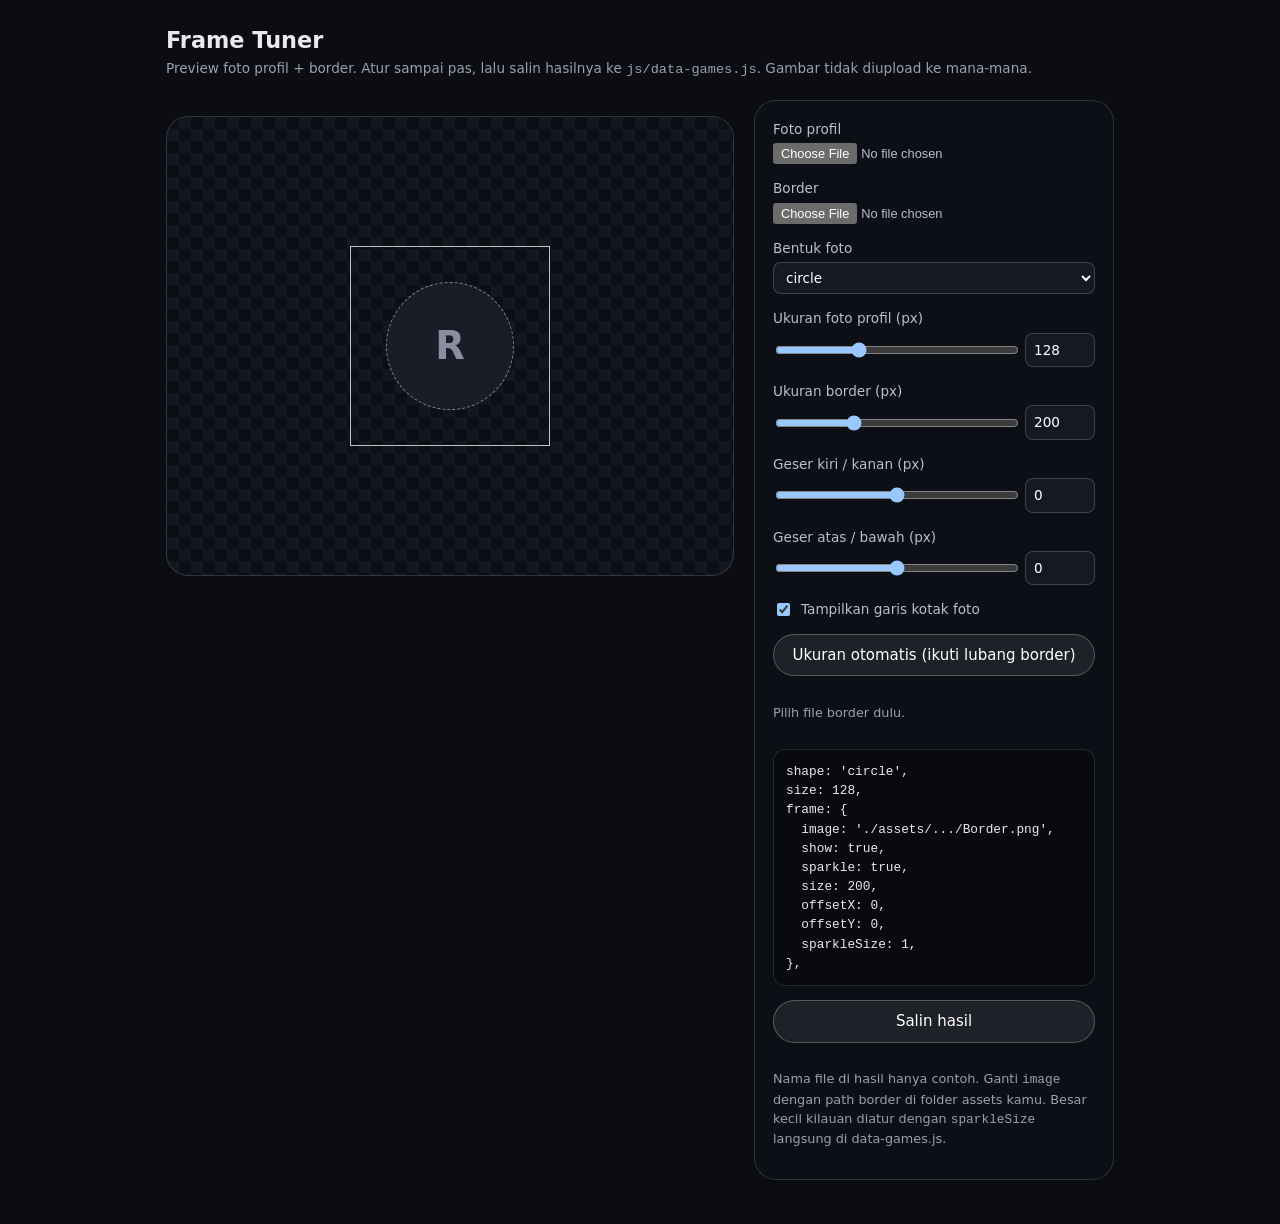
<file: tools/frame-tuner.html>
<!doctype html>
<html lang="id">
<head>
  <meta charset="utf-8" />
  <meta name="viewport" content="width=device-width, initial-scale=1" />
  <title>Frame Tuner - Ryce</title>
  <style>
    :root { color-scheme: dark; }
    * { box-sizing: border-box; }
    body { margin: 0; font: 15px/1.5 system-ui, sans-serif; background: #0b0d12; color: #e8eaf0; }
    main { max-width: 980px; margin: 0 auto; padding: 24px 16px 48px; display: grid; gap: 20px; grid-template-columns: minmax(0, 1fr) 360px; }
    @media (max-width: 800px) { main { grid-template-columns: 1fr; } }
    h1 { grid-column: 1 / -1; margin: 0; font-size: 1.4rem; }
    h1 small { display: block; font-size: .85rem; font-weight: 400; color: #9aa0b0; }
    .stage { display: grid; place-items: center; min-height: 460px; align-self: start; position: sticky; top: 16px; border-radius: 22px; background: rgba(14,17,26,.6); border: 1px solid rgba(255,255,255,.14); position: relative; overflow: hidden;
      background-image: linear-gradient(45deg,#14171f 25%,transparent 25%),linear-gradient(-45deg,#14171f 25%,transparent 25%),linear-gradient(45deg,transparent 75%,#14171f 75%),linear-gradient(-45deg,transparent 75%,#14171f 75%);
      background-size: 24px 24px; background-position: 0 0,0 12px,12px -12px,-12px 0; }
    .ring { position: relative; }
    .photo { position: absolute; inset: 0; overflow: hidden; background: #1a1d26; display: grid; place-items: center; color: #8a8fa0; font-size: 2.4rem; font-weight: 700; }
    .photo img { position: absolute; inset: 0; width: 100%; height: 100%; object-fit: cover; }
    .frame { position: absolute; pointer-events: none; }
    .frame img { display: block; width: 100%; height: 100%; }
    .guide { position: absolute; inset: 0; border: 1px dashed rgba(255,255,255,.45); pointer-events: none; }
    .panel { display: grid; gap: 14px; align-content: start; padding: 18px; border-radius: 22px; background: rgba(14,17,26,.6); border: 1px solid rgba(255,255,255,.14); }
    label { display: grid; gap: 4px; font-size: .85rem; color: #b9bfcc; }
    .row { display: grid; grid-template-columns: 1fr 70px; gap: 8px; align-items: center; }
    input[type=number], select { width: 100%; padding: 6px 8px; border-radius: 8px; border: 1px solid rgba(255,255,255,.18); background: #151923; color: #fff; font: inherit; }
    input[type=range] { width: 100%; }
    input[type=file] { font-size: .8rem; }
    button { padding: 9px 14px; border-radius: 999px; border: 1px solid rgba(255,255,255,.25); background: rgba(255,255,255,.08); color: #fff; font: inherit; cursor: pointer; }
    button:hover { background: rgba(255,255,255,.16); }
    pre { margin: 0; padding: 12px; border-radius: 12px; background: #080a0e; border: 1px solid rgba(255,255,255,.12); font-size: .8rem; overflow: auto; white-space: pre; }
    .note { font-size: .8rem; color: #9aa0b0; }
    .check { display: flex; align-items: center; gap: 8px; }
  </style>
</head>
<body>
<main>
  <h1>Frame Tuner <small>Preview foto profil + border. Atur sampai pas, lalu salin hasilnya ke <code>js/data-games.js</code>. Gambar tidak diupload ke mana-mana.</small></h1>

  <div class="stage"><div class="ring" id="ring">
    <div class="photo" id="photo"><span id="initial">R</span></div>
    <div class="frame" id="frame"><img id="frameImg" alt="" /></div>
    <div class="guide" id="guide"></div>
  </div></div>

  <div class="panel">
    <label>Foto profil <input type="file" id="avatarFile" accept="image/*" /></label>
    <label>Border <input type="file" id="frameFile" accept="image/*" /></label>

    <label>Bentuk foto
      <select id="shape"><option value="circle">circle</option><option value="square">square</option><option value="rounded">rounded</option></select>
    </label>

    <label>Ukuran foto profil (px)
      <div class="row"><input type="range" id="avatarSizeR" min="64" max="256" value="128" /><input type="number" id="avatarSize" value="128" /></div>
    </label>

    <label>Ukuran border (px)
      <div class="row"><input type="range" id="frameSizeR" min="64" max="500" value="200" /><input type="number" id="frameSize" value="200" /></div>
    </label>

    <label>Geser kiri / kanan (px)
      <div class="row"><input type="range" id="offsetXR" min="-40" max="40" value="0" /><input type="number" id="offsetX" value="0" /></div>
    </label>
    <label>Geser atas / bawah (px)
      <div class="row"><input type="range" id="offsetYR" min="-40" max="40" value="0" /><input type="number" id="offsetY" value="0" /></div>
    </label>

    <div class="check"><input type="checkbox" id="guideOn" checked /><label for="guideOn" style="display:inline">Tampilkan garis kotak foto</label></div>
    <button id="auto" type="button">Ukuran otomatis (ikuti lubang border)</button>
    <p class="note" id="info">Pilih file border dulu.</p>

    <pre id="out"></pre>
    <button id="copy" type="button">Salin hasil</button>
    <p class="note">Nama file di hasil hanya contoh. Ganti <code>image</code> dengan path border di folder assets kamu. Besar kecil kilauan diatur dengan <code>sparkleSize</code> langsung di data-games.js.</p>
  </div>
</main>

<script>
const $ = (id) => document.getElementById(id);
const state = { hole: null, autoSize: 200, frameName: 'Border.png', natural: { w: 1, h: 1 } };

// ---- find the hole of the border (same idea as js/frame.js) ----
function analyse(img) {
  const s = Math.min(1, 256 / Math.max(img.naturalWidth, img.naturalHeight));
  const w = Math.max(1, Math.round(img.naturalWidth * s)), h = Math.max(1, Math.round(img.naturalHeight * s));
  const c = document.createElement('canvas'); c.width = w; c.height = h;
  const ctx = c.getContext('2d', { willReadFrequently: true }); ctx.drawImage(img, 0, 0, w, h);
  const d = ctx.getImageData(0, 0, w, h).data, a = (x, y) => d[(y * w + x) * 4 + 3];
  const sx = w >> 1, sy = h >> 1;
  if (a(sx, sy) >= 24) return null;
  const seen = new Uint8Array(w * h), q = [sy * w + sx]; seen[q[0]] = 1;
  let minX = w, maxX = 0, minY = h, maxY = 0, edge = false;
  for (let i = 0; i < q.length; i++) {
    const x = q[i] % w, y = (q[i] / w) | 0;
    minX = Math.min(minX, x); maxX = Math.max(maxX, x); minY = Math.min(minY, y); maxY = Math.max(maxY, y);
    if (!x || !y || x === w - 1 || y === h - 1) edge = true;
    for (const [dx, dy] of [[1,0],[-1,0],[0,1],[0,-1]]) {
      const nx = x + dx, ny = y + dy;
      if (nx < 0 || ny < 0 || nx >= w || ny >= h) continue;
      const id = ny * w + nx;
      if (!seen[id] && a(nx, ny) < 24) { seen[id] = 1; q.push(id); }
    }
  }
  if (edge) return null;
  return { diameter: ((maxX - minX + 1) + (maxY - minY + 1)) / 2 / w, cx: (minX + maxX + 1) / 2 / w, cy: (minY + maxY + 1) / 2 / h };
}

function sync(from, to) { $(from).addEventListener('input', () => { $(to).value = $(from).value; render(); }); }
['avatarSize', 'frameSize', 'offsetX', 'offsetY'].forEach((k) => { sync(k + 'R', k); sync(k, k + 'R'); });
['shape', 'guideOn'].forEach((k) => $(k).addEventListener('input', render));

function render() {
  const A = Number($('avatarSize').value) || 128;
  const W = Number($('frameSize').value) || state.autoSize;
  const H = W * state.natural.h / state.natural.w;
  const cx = state.hole ? state.hole.cx : 0.5, cy = state.hole ? state.hole.cy : 0.5;

  $('ring').style.cssText = `width:${A}px;height:${A}px`;
  const radius = { circle: '50%', square: '0', rounded: '18%' }[$('shape').value];
  $('photo').style.borderRadius = radius;
  $('guide').style.borderRadius = radius;
  $('guide').style.display = $('guideOn').checked ? 'block' : 'none';

  const fx = A / 2 - cx * W + Number($('offsetX').value), fy = A / 2 - cy * H + Number($('offsetY').value);
  Object.assign($('frame').style, { width: W + 'px', height: H + 'px', left: fx + 'px', top: fy + 'px' });

  const ox = Number($('offsetX').value), oy = Number($('offsetY').value);
  $('out').textContent =
`shape: '${$('shape').value}',
size: ${A},
frame: {
  image: './assets/.../${state.frameName}',
  show: true,
  sparkle: true,
  size: ${W},
  offsetX: ${ox},
  offsetY: ${oy},
  sparkleSize: 1,
},`;
}

$('avatarFile').addEventListener('change', (e) => {
  const f = e.target.files[0]; if (!f) return;
  $('initial').style.display = 'none';
  const old = $('photo').querySelector('img'); if (old) old.remove();
  const img = new Image(); img.src = URL.createObjectURL(f); $('photo').appendChild(img);
});

$('frameFile').addEventListener('change', (e) => {
  const f = e.target.files[0]; if (!f) return;
  state.frameName = f.name;
  const img = $('frameImg');
  img.onload = () => {
    state.natural = { w: img.naturalWidth, h: img.naturalHeight };
    state.hole = analyse(img);
    const A = Number($('avatarSize').value) || 128;
    state.autoSize = state.hole ? Math.round((0.98 / state.hole.diameter) * A) : Math.round(A * 1.6);
    $('frameSize').value = $('frameSizeR').value = state.autoSize;
    $('info').textContent = state.hole
      ? `Lubang border = ${(state.hole.diameter * 100).toFixed(1)}% lebar gambar. Ukuran otomatis untuk foto ${A}px: ${state.autoSize}px.`
      : 'Lubang border tidak terdeteksi (tengahnya tidak transparan atau cincin terputus). Atur manual.';
    render();
  };
  img.src = URL.createObjectURL(f);
});

$('auto').addEventListener('click', () => { $('frameSize').value = $('frameSizeR').value = state.autoSize; $('offsetX').value = $('offsetXR').value = 0; $('offsetY').value = $('offsetYR').value = 0; render(); });
$('copy').addEventListener('click', async () => { try { await navigator.clipboard.writeText($('out').textContent); $('copy').textContent = 'Tersalin!'; } catch (e) { $('copy').textContent = 'Blok teks lalu Ctrl+C'; } setTimeout(() => ($('copy').textContent = 'Salin hasil'), 1500); });
render();
</script>
</body>
</html>
</file>
